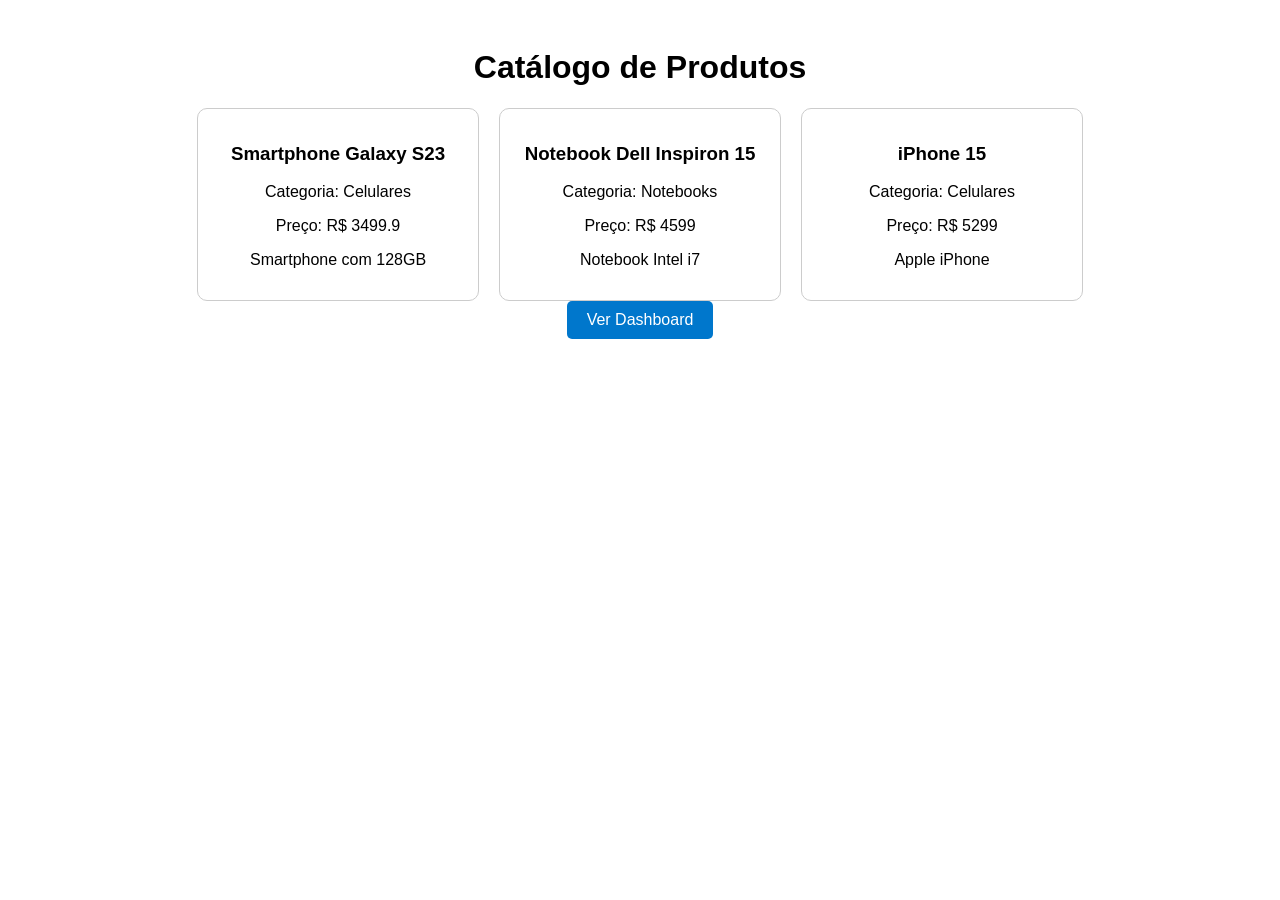
<file: public/index.html>
<!DOCTYPE html>
<html lang="pt-BR">
<head>
    <meta charset="UTF-8">
    <meta name="viewport" content="width=device-width, initial-scale=1.0">
    <title>Catálogo de Produtos</title>
    <link rel="stylesheet" href="styles.css">
</head>
<body>

    <h1>Catálogo de Produtos</h1>

    <div id="produtos"></div>

    <a href="dashboard.html" class="botao">
        Ver Dashboard
    </a>

    <script src="script.js"></script>

</body>
</html>
</file>
<file: public/styles.css>
body{
    font-family: Arial, sans-serif;
    padding: 20px;
    text-align: center;
}

#produtos{
    display: flex;
    justify-content: center;
    gap: 20px;
    flex-wrap: wrap;
}

.card{
    width: 250px;
    border: 1px solid #ccc;
    padding: 15px;
    border-radius: 10px;
}

.botao{
    display: inline-block;
    padding: 10px 20px;
    background: #0077cc;
    color: white;
    text-decoration: none;
    border-radius: 5px;
}

canvas{
    max-width: 600px;
    margin: auto;
}
</file>
